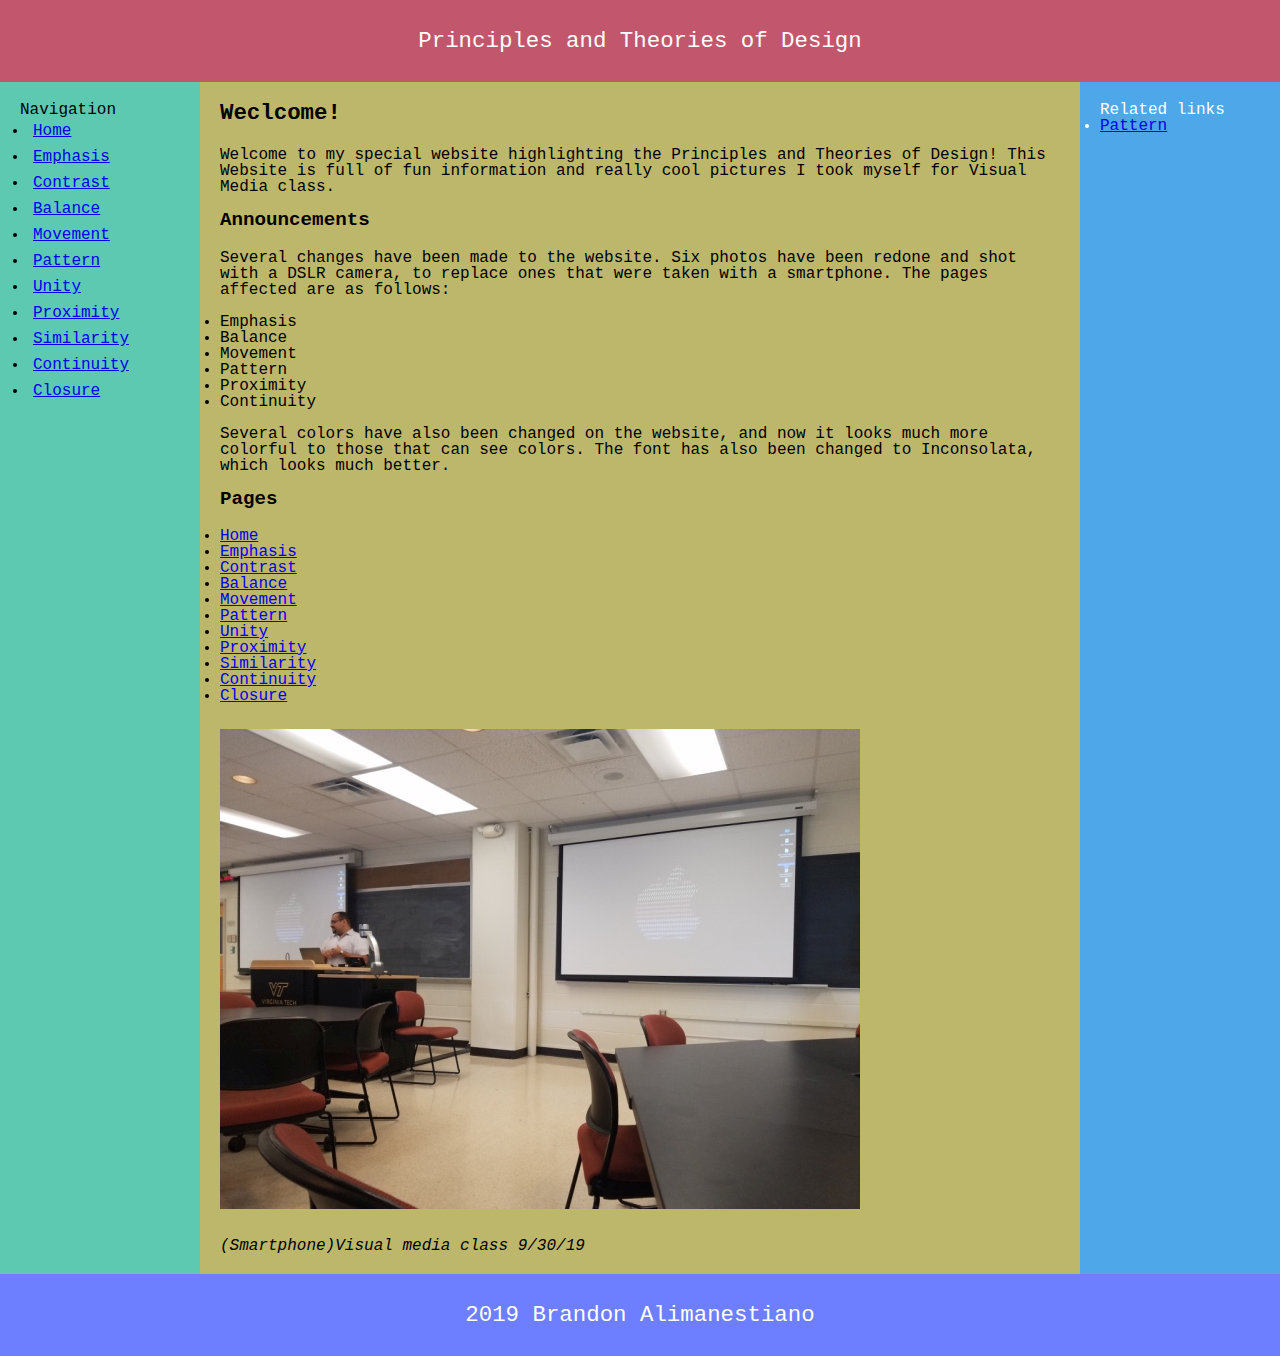
<file: index.html>
<!DOCTYPE html>
<html>
  <head>
    <title>Principles and Theories of design</title>
    <meta charset="utf-8">
    <meta http-equiv="X-UA-Compatible" content="IE=edge">
    <meta name="viewport" content="width=device-width, initial-scale=1">
    <link rel="stylesheet" href="reset.css">
    <link rel="stylesheet" href="styles.css">
  </head>
  <body class="container">
   <header>Principles and Theories of Design</header>
   <nav>Navigation
      <ul>
          <li><a href="index.html">Home</a></li>
          <li><a href="emphasis.html">Emphasis</a></li>
          <li><a href="contrast.html">Contrast</a></li>
          <li><a href="balance.html">Balance</a></li>
          <li><a href="movement.html">Movement</a></li>
          <li><a href="pattern.html">Pattern</a></li>
          <li><a href="unity.html">Unity</a></li>
          <li><a href="proximity.html">Proximity</a></li>
          <li><a href="similarity.html">Similarity</a></li>
          <li><a href="continuity.html">Continuity</a></li>
          <li><a href="closure.html">Closure</a></li>
       </ul>
          </nav>
   <main><h1>Weclcome!</h1>
       <p>Welcome to my special website highlighting the Principles and Theories of Design! This Website is full of fun information and really cool pictures I took myself for Visual Media class. </p>
       <h2>Announcements</h2>
       <p>Several changes have been made to the website. Six photos have been redone and shot with a DSLR camera, to replace ones that were taken with a smartphone. The pages affected are as follows:
       <li><a>Emphasis</a></li>
       <li><a>Balance</a></li>
       <li><a>Movement</a></li>
       <li><a>Pattern</a></li> 
       <li><a>Proximity</a></li>
       <li><a>Continuity</a></li>
       </p>
       <p>Several colors have also been changed on the website, and now it looks much more colorful to those that can see colors. The font has also been changed to Inconsolata, which looks much better.</p>
     <h2>Pages</h2>
      <li><a href="index.html">Home</a></li>
          <li><a href="emphasis.html">Emphasis</a></li>
          <li><a href="contrast.html">Contrast</a></li>
          <li><a href="balance.html">Balance</a></li>
          <li><a href="movement.html">Movement</a></li>
          <li><a href="pattern.html">Pattern</a></li>
          <li><a href="unity.html">Unity</a></li>
          <li><a href="proximity.html">Proximity</a></li>
          <li><a href="similarity.html">Similarity</a></li>
          <li><a href="continuity.html">Continuity</a></li>
          <li><a href="closure.html">Closure</a></li>
       </ul>
     </ul>
    <figure>
         <img src="homepage.jpg" class="responsive" alt="homepage"/>
     <figcaption>(Smartphone)Visual media class 9/30/19
   
    
     </figcaption>
   </figure>
       
      
     </main>
   <aside>Related links
       <li><a href="pattern.html">Pattern</a></li></aside>
     <footer>2019 Brandon Alimanestiano</footer>
  </body>
</html>
</file>
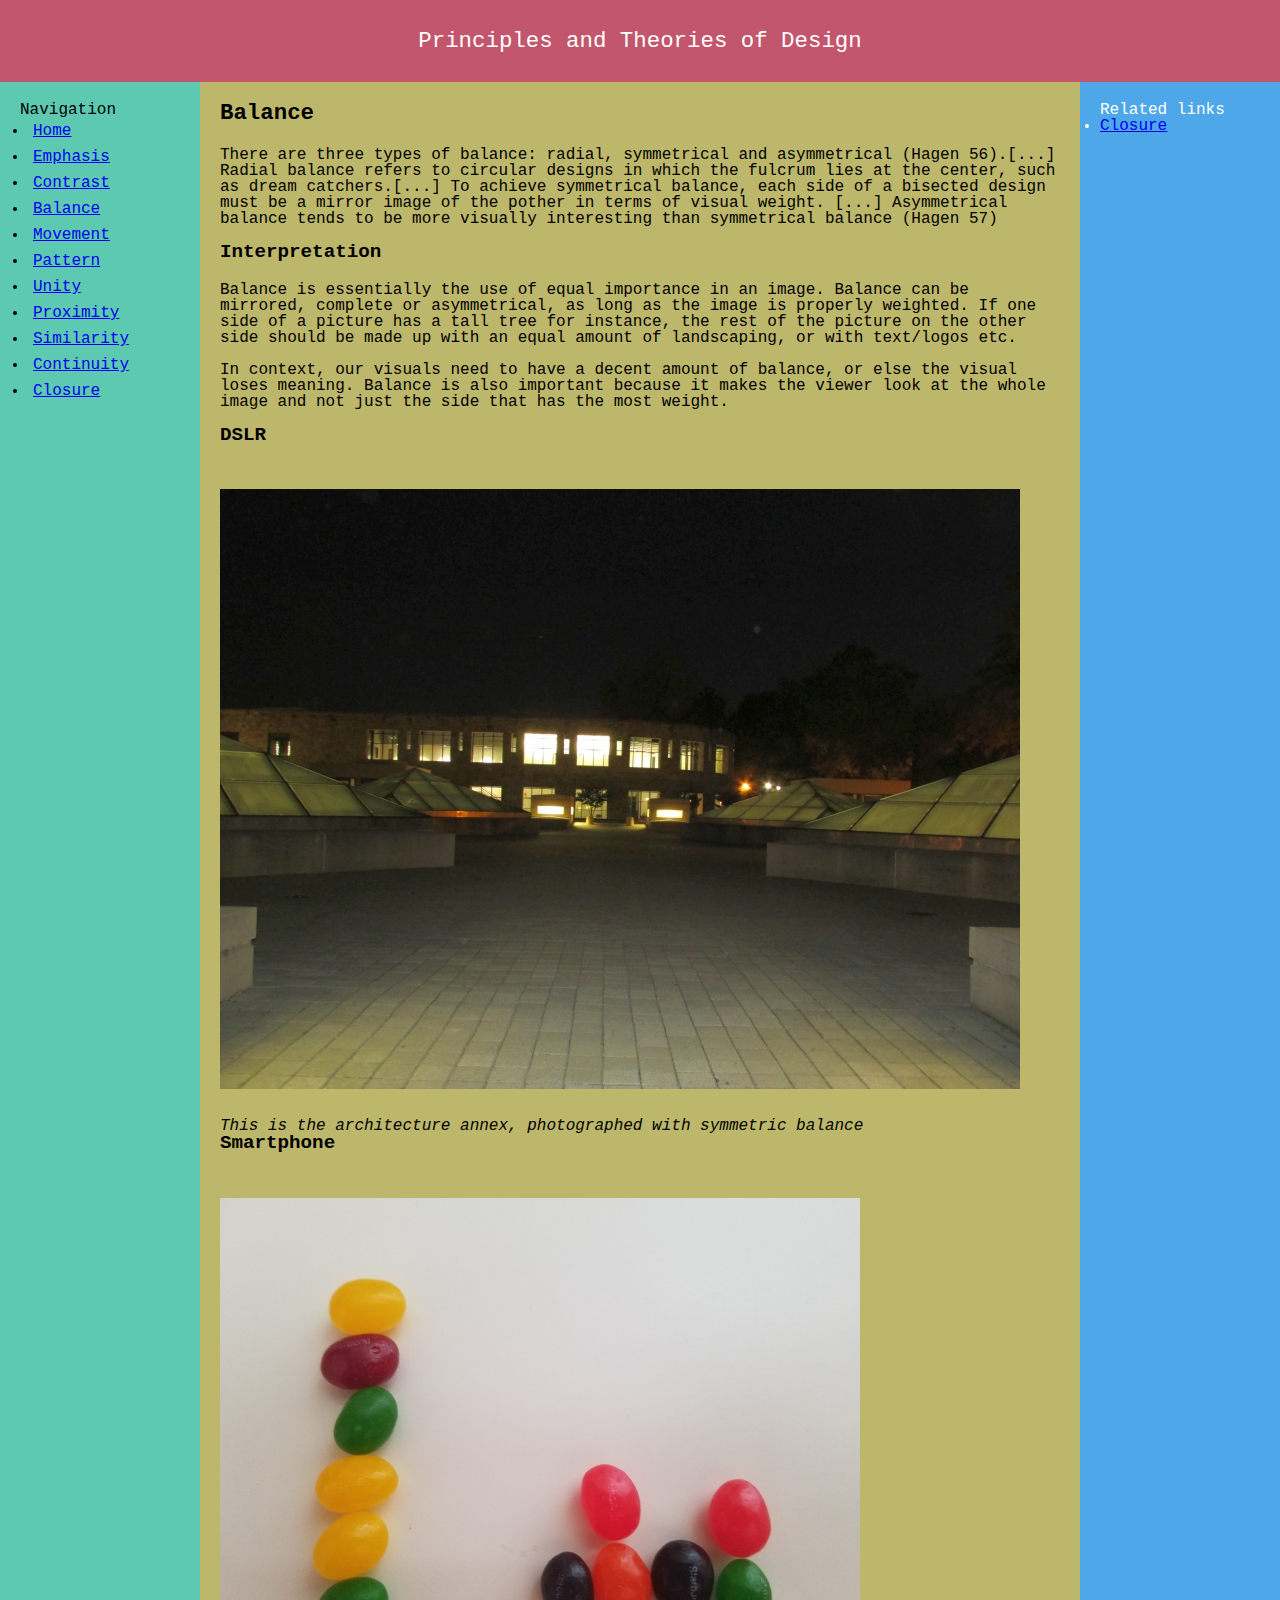
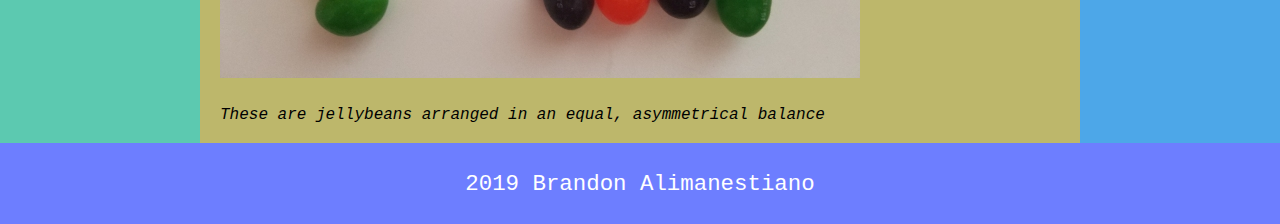
<file: balance.html>
<!DOCTYPE html>
<html>
  <head>
    <title>Balance -- Principles and Theories of Design</title>
    <meta charset="utf-8">
    <meta http-equiv="X-UA-Compatible" content="IE=edge">
    <meta name="viewport" content="width=device-width, initial-scale=1">
    <link rel="stylesheet" href="reset.css">
    <link rel="stylesheet" href="styles.css">
  </head>
  <body class="container">
   <header>Principles and Theories of Design</header>
   <nav>Navigation
      <ul>
          <li><a href="index.html">Home</a></li>
          <li><a href="emphasis.html">Emphasis</a></li>
          <li><a href="contrast.html">Contrast</a></li>
          <li><a href="balance.html">Balance</a></li>
          <li><a href="movement.html">Movement</a></li>
          <li><a href="pattern.html">Pattern</a></li>
          <li><a href="unity.html">Unity</a></li>
          <li><a href="proximity.html">Proximity</a></li>
          <li><a href="similarity.html">Similarity</a></li>
          <li><a href="continuity.html">Continuity</a></li>
          <li><a href="closure.html">Closure</a></li>
       </ul></nav>
   <main>
     <h1>Balance</h1>
     <p>There are three types of balance: radial, symmetrical and asymmetrical (Hagen 56).[...] Radial balance refers to circular designs in which the fulcrum lies at the center, such as dream catchers.[...] To achieve symmetrical balance, each side of a bisected design must be a mirror image of the pother in terms of visual weight. [...] Asymmetrical balance tends to be more visually interesting than symmetrical balance (Hagen 57)   </p>
       <h2>Interpretation</h2>
     <p>Balance is essentially the use of equal importance in an image. Balance can be mirrored, complete or asymmetrical, as long as the image is properly weighted. If one side of a picture has a tall tree for instance, the rest of the picture on the other side should be made up with an equal amount of landscaping, or with text/logos etc.</p>
       
       <p>In context, our visuals need to have a decent amount of balance, or else the visual loses meaning. Balance is also important because it makes the viewer look at the whole image and not just the side that has the most weight. </p>
     <ul>
       
     </ul>
       <h2>DSLR</h2>
    <figure>
     <img src="balance2.jpg" class="responsive" alt="balance"/>
     <figcaption>This is the architecture annex, photographed with symmetric balance
     </figcaption>
   </figure>
       
       <h2>Smartphone</h2>
       <figure>
     <img src="balance.jpg" class="responsive" alt="balance"/>
     <figcaption>These are jellybeans arranged in an equal, asymmetrical balance
     </figcaption>
   </figure>
     </main>
     <aside>Related links
        <li><a href="closure.html">Closure</a></li></aside>
     <footer>2019 Brandon Alimanestiano</footer>
  </body>
</html>
</file>
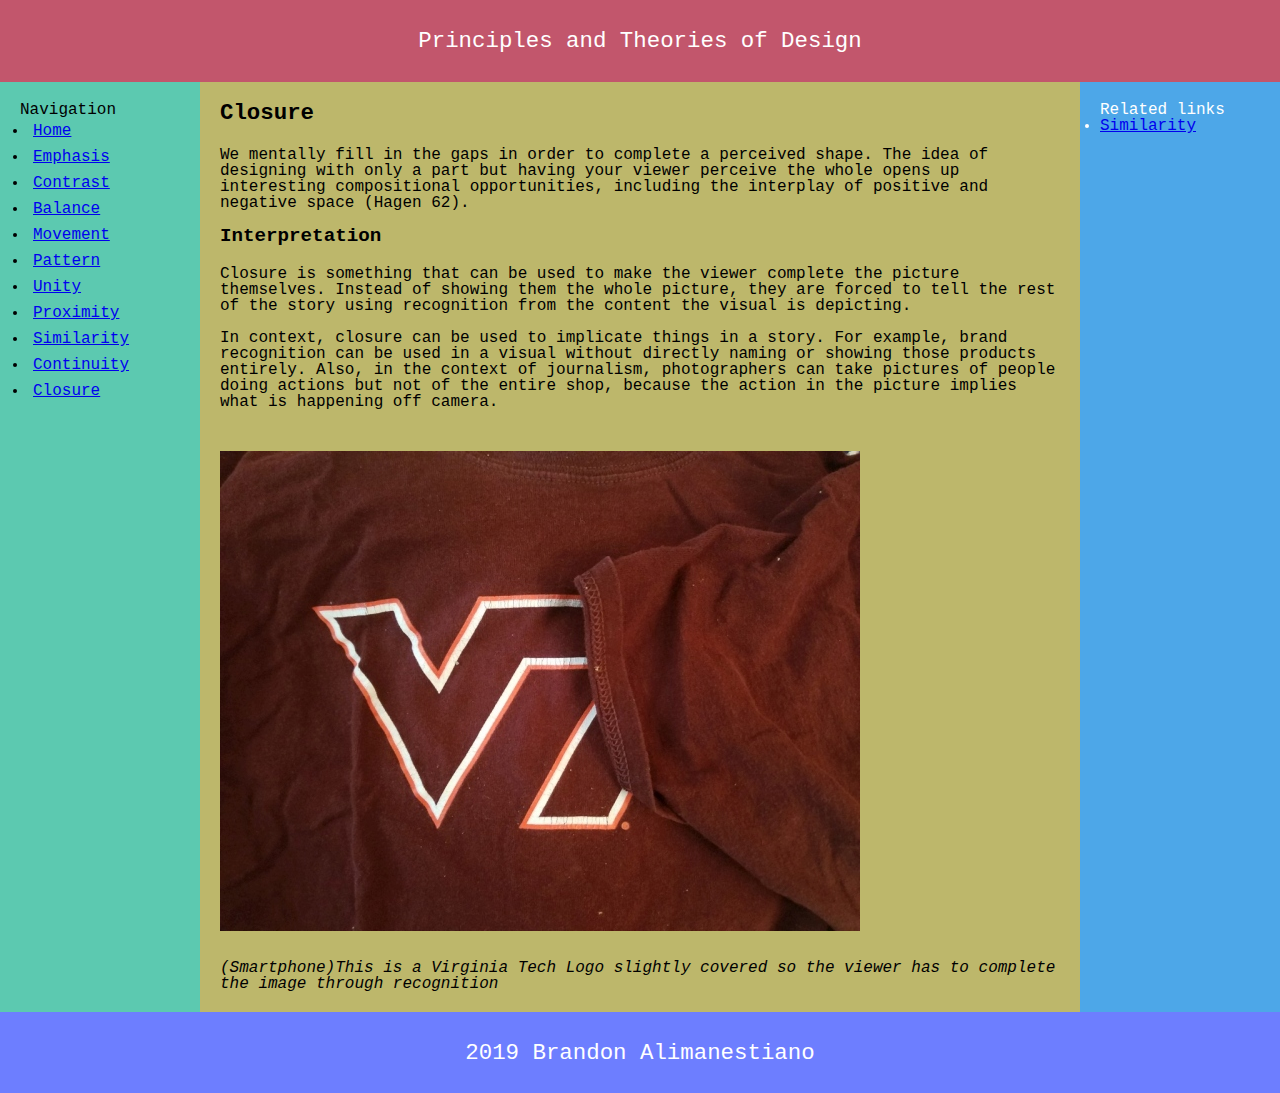
<file: closure.html>
<!DOCTYPE html>
<html>
  <head>
    <title>Closure -- Principles and Theories of Design</title>
    <meta charset="utf-8">
    <meta http-equiv="X-UA-Compatible" content="IE=edge">
    <meta name="viewport" content="width=device-width, initial-scale=1">
    <link rel="stylesheet" href="reset.css">
    <link rel="stylesheet" href="styles.css">
  </head>
  <body class="container">
   <header>Principles and Theories of Design</header>
   <nav>Navigation
      <ul>
          <li><a href="index.html">Home</a></li>
          <li><a href="emphasis.html">Emphasis</a></li>
          <li><a href="contrast.html">Contrast</a></li>
          <li><a href="balance.html">Balance</a></li>
          <li><a href="movement.html">Movement</a></li>
          <li><a href="pattern.html">Pattern</a></li>
          <li><a href="unity.html">Unity</a></li>
          <li><a href="proximity.html">Proximity</a></li>
          <li><a href="similarity.html">Similarity</a></li>
          <li><a href="continuity.html">Continuity</a></li>
          <li><a href="closure.html">Closure</a></li>
       </ul></nav>
   <main>
     <h1>Closure</h1>
     <p>We mentally fill in the gaps in order to complete a perceived shape. The idea of designing with only a part but having your viewer perceive the whole opens up interesting compositional opportunities, including the interplay of positive and negative space (Hagen 62). </p>
       <h2>Interpretation</h2>
     <p>Closure is something that can be used to make the viewer complete the picture themselves. Instead of showing them the whole picture, they are forced to tell the rest of the story using recognition from the content the visual is depicting.</p>
       
       <p>In context, closure can be used to implicate things in a story. For example, brand recognition can be used in a visual without directly naming or showing those products entirely. Also, in the context of journalism, photographers can take pictures of people doing actions but not of the entire shop, because the action in the picture implies what is happening off camera. </p>
     <ul>
       
     </ul>
    <figure>
     <img src="closure.jpg" class="responsive" alt="Closure"/>
     <figcaption>(Smartphone)This is a Virginia Tech Logo slightly covered so the viewer has to complete the image through recognition
     </figcaption>
   </figure>
     </main>
     <aside>Related links
      <li><a href="similarity.html">Similarity</a></li></aside>
     <footer>2019 Brandon Alimanestiano</footer>
  </body>
</html>
</file>
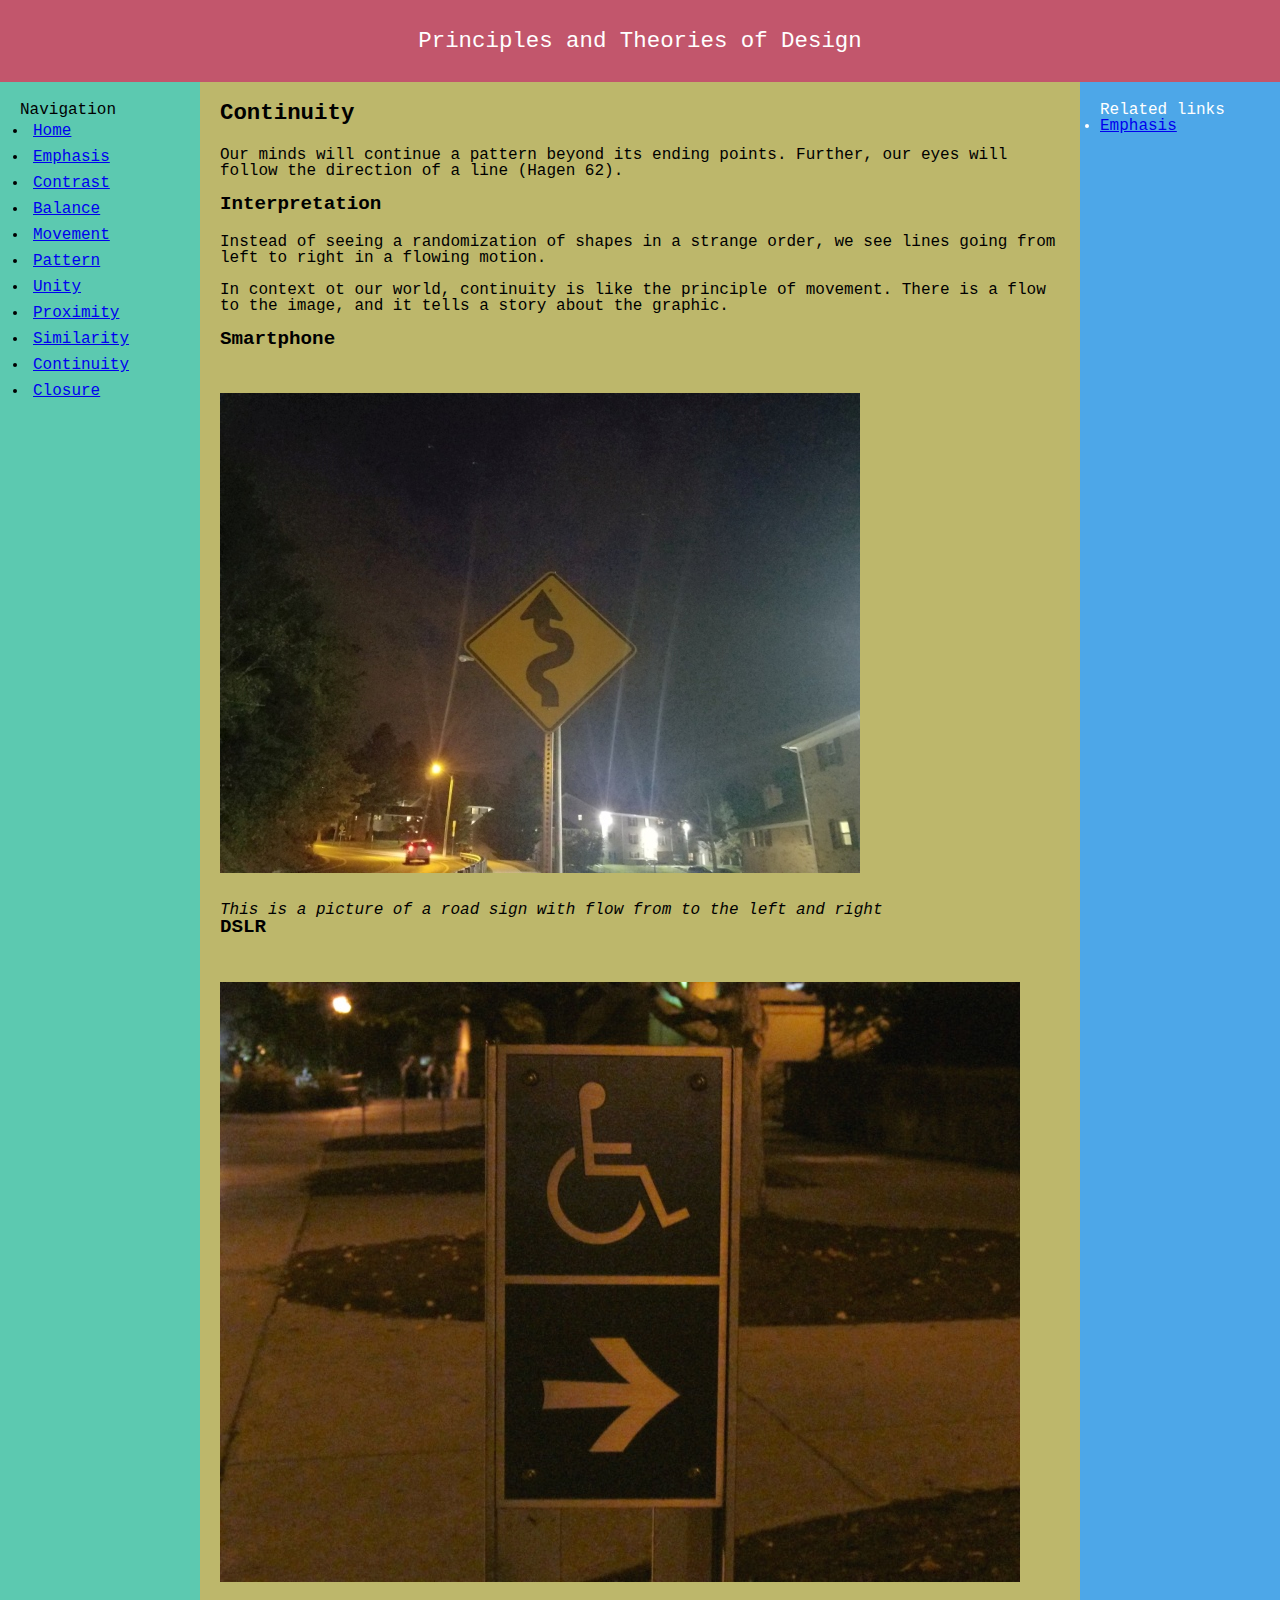
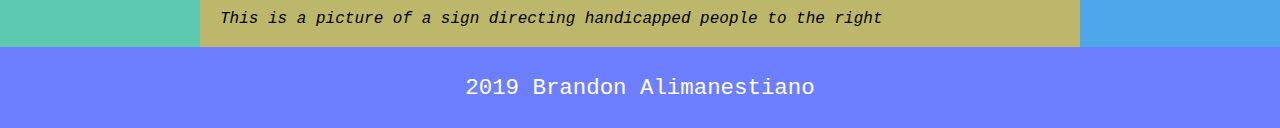
<file: continuity.html>
<!DOCTYPE html>
<html>
  <head>
    <title>Continuity -- Principles and Theories of Design</title>
    <meta charset="utf-8">
    <meta http-equiv="X-UA-Compatible" content="IE=edge">
    <meta name="viewport" content="width=device-width, initial-scale=1">
    <link rel="stylesheet" href="reset.css">
    <link rel="stylesheet" href="styles.css">
  </head>
  <body class="container">
   <header>Principles and Theories of Design</header>
   <nav>Navigation
      <ul>
          <li><a href="index.html">Home</a></li>
          <li><a href="emphasis.html">Emphasis</a></li>
          <li><a href="contrast.html">Contrast</a></li>
          <li><a href="balance.html">Balance</a></li>
          <li><a href="movement.html">Movement</a></li>
          <li><a href="pattern.html">Pattern</a></li>
          <li><a href="unity.html">Unity</a></li>
          <li><a href="proximity.html">Proximity</a></li>
          <li><a href="similarity.html">Similarity</a></li>
          <li><a href="continuity.html">Continuity</a></li>
          <li><a href="closure.html">Closure</a></li>
       </ul></nav>
   <main>
     <h1>Continuity</h1>
       <p>Our minds will continue a pattern beyond its ending points. Further, our eyes will follow the direction of a line (Hagen 62).</p>
       <h2>Interpretation</h2>
     <p>Instead of seeing a randomization of shapes in a strange order, we see lines going from left to right in a flowing motion.</p>
       <p>In context ot our world, continuity is like the principle of movement. There is a flow to the image, and it tells a story about the graphic. </p>
     <ul>
       
     </ul>
       <h2>Smartphone</h2>
    <figure>
     <img src="continuity.jpg" class="responsive" alt="continuity"/>
     <figcaption>This is a picture of a road sign with flow from to the left and right</figcaption>
   </figure>
       
     <h2>DSLR</h2>  
       <figure>
     <img src="continuity2.jpg" class="responsive" alt="continuity"/>
     <figcaption>This is a picture of a sign directing handicapped people to the right</figcaption>
   </figure>
     </main>
     <aside>Related links
        <li><a href="emphasis.html">Emphasis</a></li></aside>
     <footer>2019 Brandon Alimanestiano</footer>
  </body>
</html>
</file>
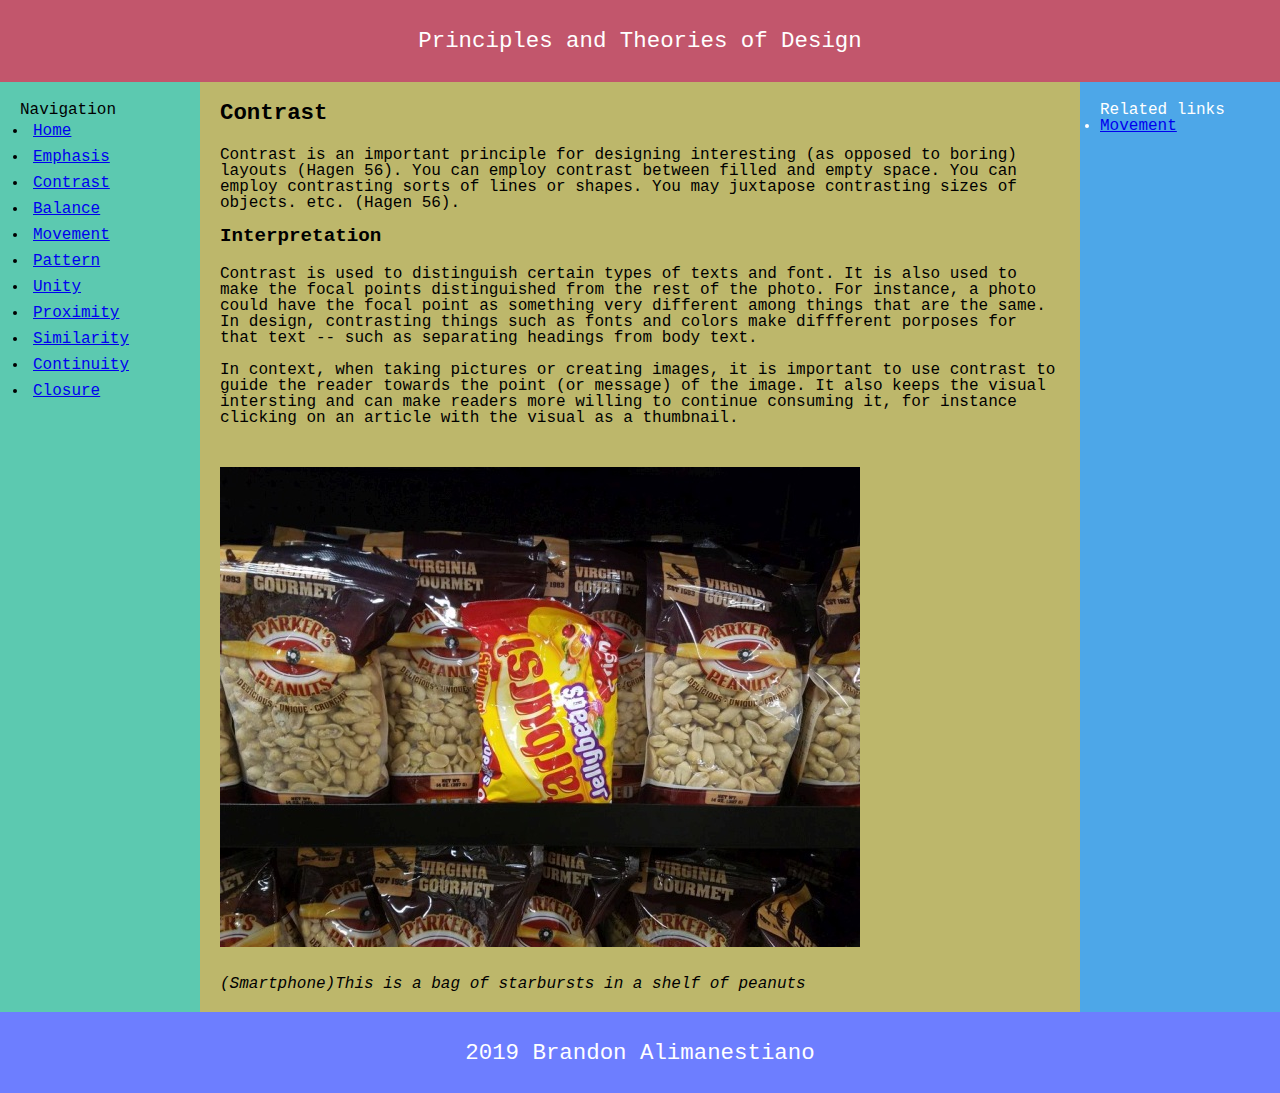
<file: contrast.html>
<!DOCTYPE html>
<html>
  <head>
    <title>Contrast -- Principles and Theories of Design</title>
    <meta charset="utf-8">
    <meta http-equiv="X-UA-Compatible" content="IE=edge">
    <meta name="viewport" content="width=device-width, initial-scale=1">
    <link rel="stylesheet" href="reset.css">
    <link rel="stylesheet" href="styles.css">
  </head>
  <body class="container">
   <header>Principles and Theories of Design</header>
   <nav>Navigation
      <ul>
          <li><a href="index.html">Home</a></li>
          <li><a href="emphasis.html">Emphasis</a></li>
          <li><a href="contrast.html">Contrast</a></li>
          <li><a href="balance.html">Balance</a></li>
          <li><a href="movement.html">Movement</a></li>
          <li><a href="pattern.html">Pattern</a></li>
          <li><a href="unity.html">Unity</a></li>
          <li><a href="proximity.html">Proximity</a></li>
          <li><a href="similarity.html">Similarity</a></li>
          <li><a href="continuity.html">Continuity</a></li>
          <li><a href="closure.html">Closure</a></li>
       </ul></nav>
 <main>
     <h1>Contrast</h1>
     <p>Contrast is an important principle for designing interesting (as opposed to boring) layouts (Hagen 56). You can employ contrast between filled and empty space. You can employ contrasting sorts of lines or shapes. You may juxtapose contrasting sizes of objects. etc. (Hagen 56). </p>

    <h2>Interpretation</h2>
     <p>Contrast is used to distinguish certain types of texts and font. It is also used to make the focal points distinguished from the rest of the photo. For instance, a photo could have the focal point as something very different among things that are the same. In design, contrasting things such as fonts and colors make diffferent porposes for that text -- such as separating headings from body text.</p>
         
    <p>In context, when taking pictures or creating images, it is important to use contrast to guide the reader towards the point (or message) of the image. It also keeps the visual intersting and can make readers more willing to continue consuming it, for instance clicking on an article with the visual as a thumbnail.</p>
    
    <figure>
     <img src="contrast.jpg" class="responsive" alt="contrast"/>
     <figcaption>(Smartphone)This is a bag of starbursts in a shelf of peanuts
     </figcaption>
   </figure>
     </main>
     <aside>Related links
      <li><a href="movement.html">Movement</a></li></aside>
     <footer>2019 Brandon Alimanestiano</footer>
  </body>
</html>
</file>
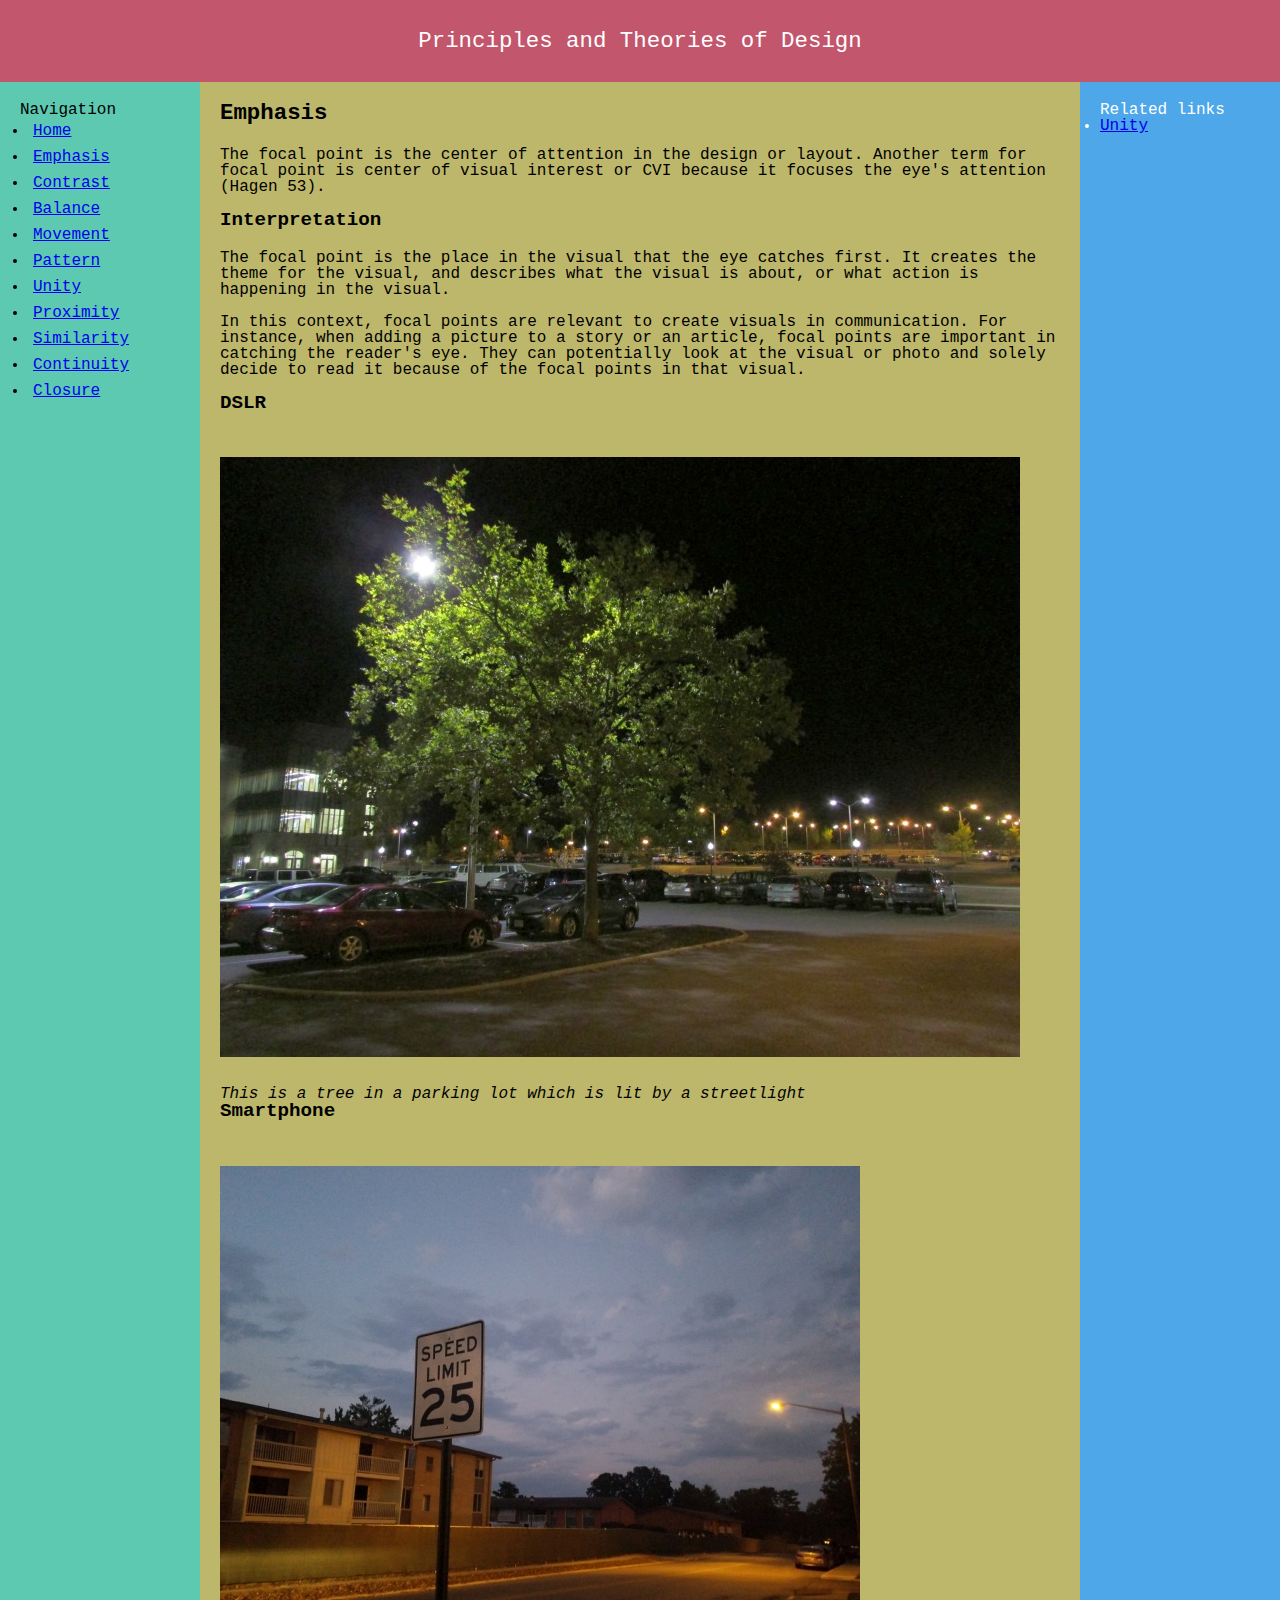
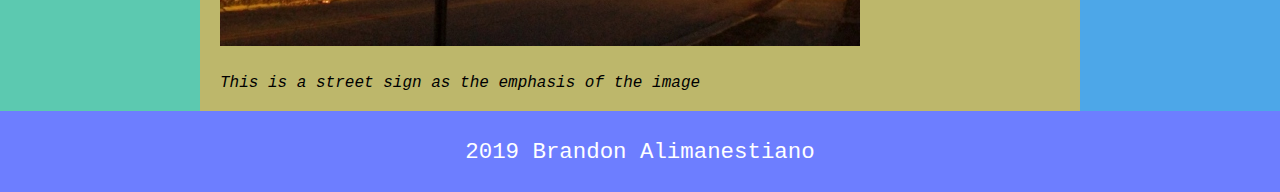
<file: emphasis.html>
<!DOCTYPE html>
<html>
  <head>
    <title>Emphasis -- Principles and Theories of Design</title>
    <meta charset="utf-8">
    <meta http-equiv="X-UA-Compatible" content="IE=edge">
    <meta name="viewport" content="width=device-width, initial-scale=1">
    <link rel="stylesheet" href="reset.css">
    <link rel="stylesheet" href="styles.css">
  </head>
  <body class="container">
   <header>Principles and Theories of Design</header>
   <nav>Navigation
      <ul>
          <li><a href="index.html">Home</a></li>
          <li><a href="emphasis.html">Emphasis</a></li>
          <li><a href="contrast.html">Contrast</a></li>
          <li><a href="balance.html">Balance</a></li>
          <li><a href="movement.html">Movement</a></li>
          <li><a href="pattern.html">Pattern</a></li>
          <li><a href="unity.html">Unity</a></li>
          <li><a href="proximity.html">Proximity</a></li>
          <li><a href="similarity.html">Similarity</a></li>
          <li><a href="continuity.html">Continuity</a></li>
          <li><a href="closure.html">Closure</a></li>
       </ul></nav>
   <main>
     <h1>Emphasis</h1>
     <p>The focal point is the center of attention in the design or layout. Another term for focal point is center of visual interest or CVI because it focuses the eye's attention (Hagen 53).</p>
       <h2>Interpretation</h2>
     <p>The focal point is the place in the visual that the eye catches first. It creates the theme for the visual, and describes what the visual is about, or what action is happening in the visual.  </p>
       
       <p>In this context, focal points are relevant to create visuals in communication. For instance, when adding a picture to a story or an article, focal points are important in catching the reader's eye. They can potentially look at the visual or photo and solely decide to read it because of the focal points in that visual.</p>
     <ul>
       
     </ul>
       <h2>DSLR</h2>
    <figure>
     <img src="emphasis2.jpg" class="responsive" alt="emphasis"/>
     <figcaption>This is a tree in a parking lot which is lit by a streetlight
     </figcaption>
   </figure>
       <h2>Smartphone</h2>
        <figure>
     <img src="emphasis.jpg" class="responsive" alt="emphasis"/>
     <figcaption>This is a street sign as the emphasis of the image
     </figcaption>
   </figure>
     </main>
     <aside>Related links
         <li><a href="unity.html">Unity</a></li></aside>
     <footer>2019 Brandon Alimanestiano</footer>
  </body>
</html>
</file>
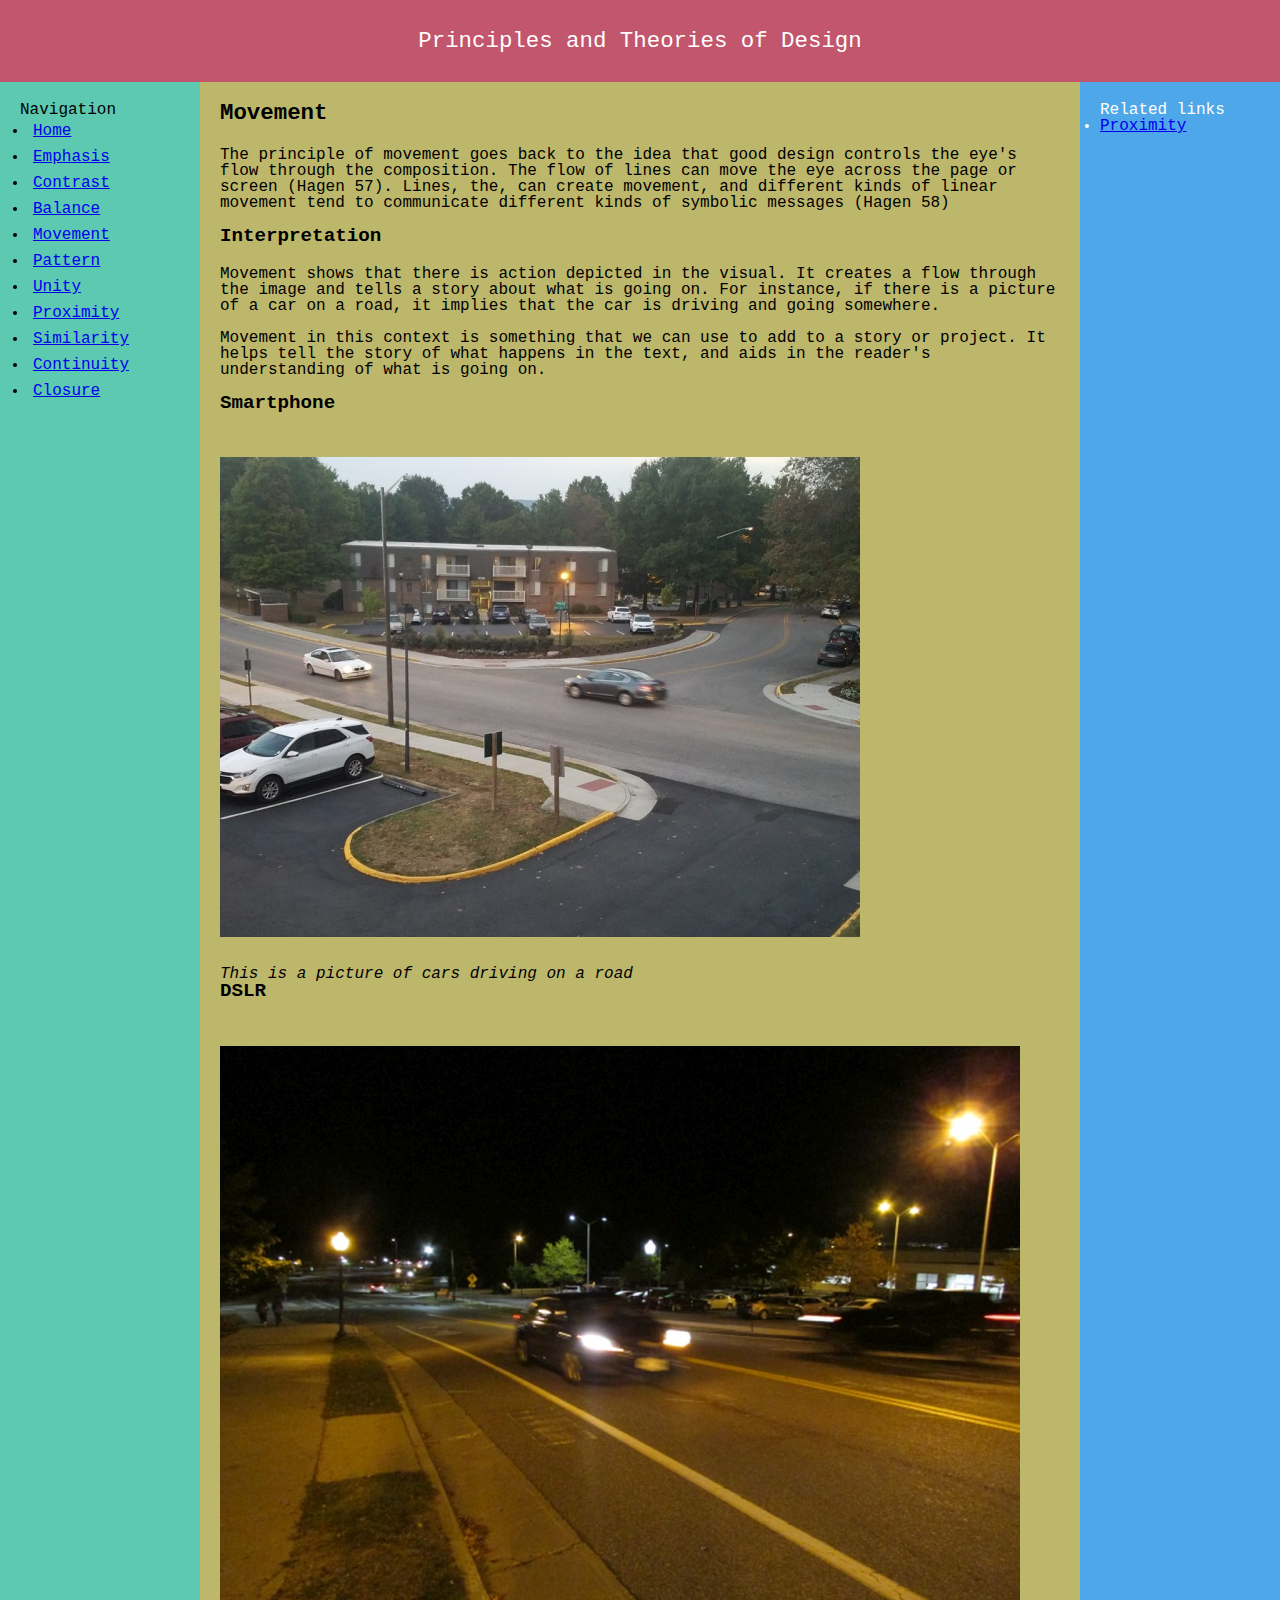
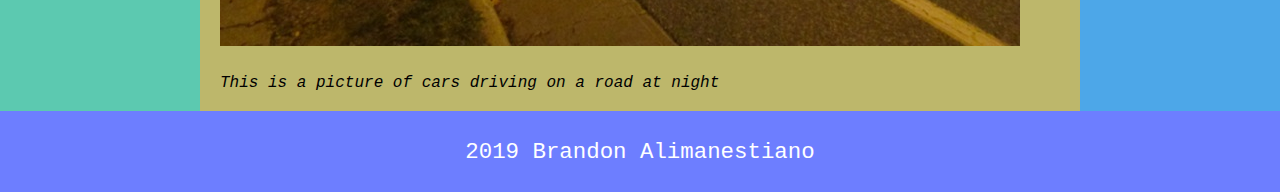
<file: movement.html>
<!DOCTYPE html>
<html>
  <head>
    <title>Movement -- Principles and Theories of Design</title>
    <meta charset="utf-8">
    <meta http-equiv="X-UA-Compatible" content="IE=edge">
    <meta name="viewport" content="width=device-width, initial-scale=1">
    <link rel="stylesheet" href="reset.css">
    <link rel="stylesheet" href="styles.css">
  </head>
  <body class="container">
   <header>Principles and Theories of Design</header>
   <nav>Navigation
      <ul>
          <li><a href="index.html">Home</a></li>
          <li><a href="emphasis.html">Emphasis</a></li>
          <li><a href="contrast.html">Contrast</a></li>
          <li><a href="balance.html">Balance</a></li>
          <li><a href="movement.html">Movement</a></li>
          <li><a href="pattern.html">Pattern</a></li>
          <li><a href="unity.html">Unity</a></li>
          <li><a href="proximity.html">Proximity</a></li>
          <li><a href="similarity.html">Similarity</a></li>
          <li><a href="continuity.html">Continuity</a></li>
          <li><a href="closure.html">Closure</a></li>
       </ul></nav>
   <main>
     <h1>Movement</h1>
     <p>The principle of movement goes back to the idea that good design controls the eye's flow through the composition. The flow of lines can move the eye across the page or screen (Hagen 57). Lines, the, can create movement, and different kinds of linear movement tend to communicate different kinds of symbolic messages (Hagen 58)</p>
       <h2>Interpretation</h2>
     <p>Movement shows that there is action depicted in the visual. It creates a flow through the image and tells a story about what is going on. For instance, if there is a picture of a car on a road, it implies that the car is driving and going somewhere. </p>
       
       <p>Movement in this context is something that we can use to add to a story or project. It helps tell  the story of what happens in the text, and aids in the reader's understanding of what is going on. </p>
     <ul>
       
     </ul>
       
       <h2>Smartphone</h2>
       <figure>
     <img src="movement.jpg" class="responsive" alt="Movement"/>
     <figcaption>This is a picture of cars driving on a road 
     </figcaption>
       
    
   </figure>
        
    <figure>
         <h2>DSLR</h2>
     <img src="movement2.jpg" class="responsive" alt="Movement"/>
     <figcaption>This is a picture of cars driving on a road at night
     </figcaption>
   </figure>
     </main>
     <aside>Related links
        <li><a href="proximity.html">Proximity</a></li></aside>
     <footer>2019 Brandon Alimanestiano</footer>
  </body>
</html>
</file>
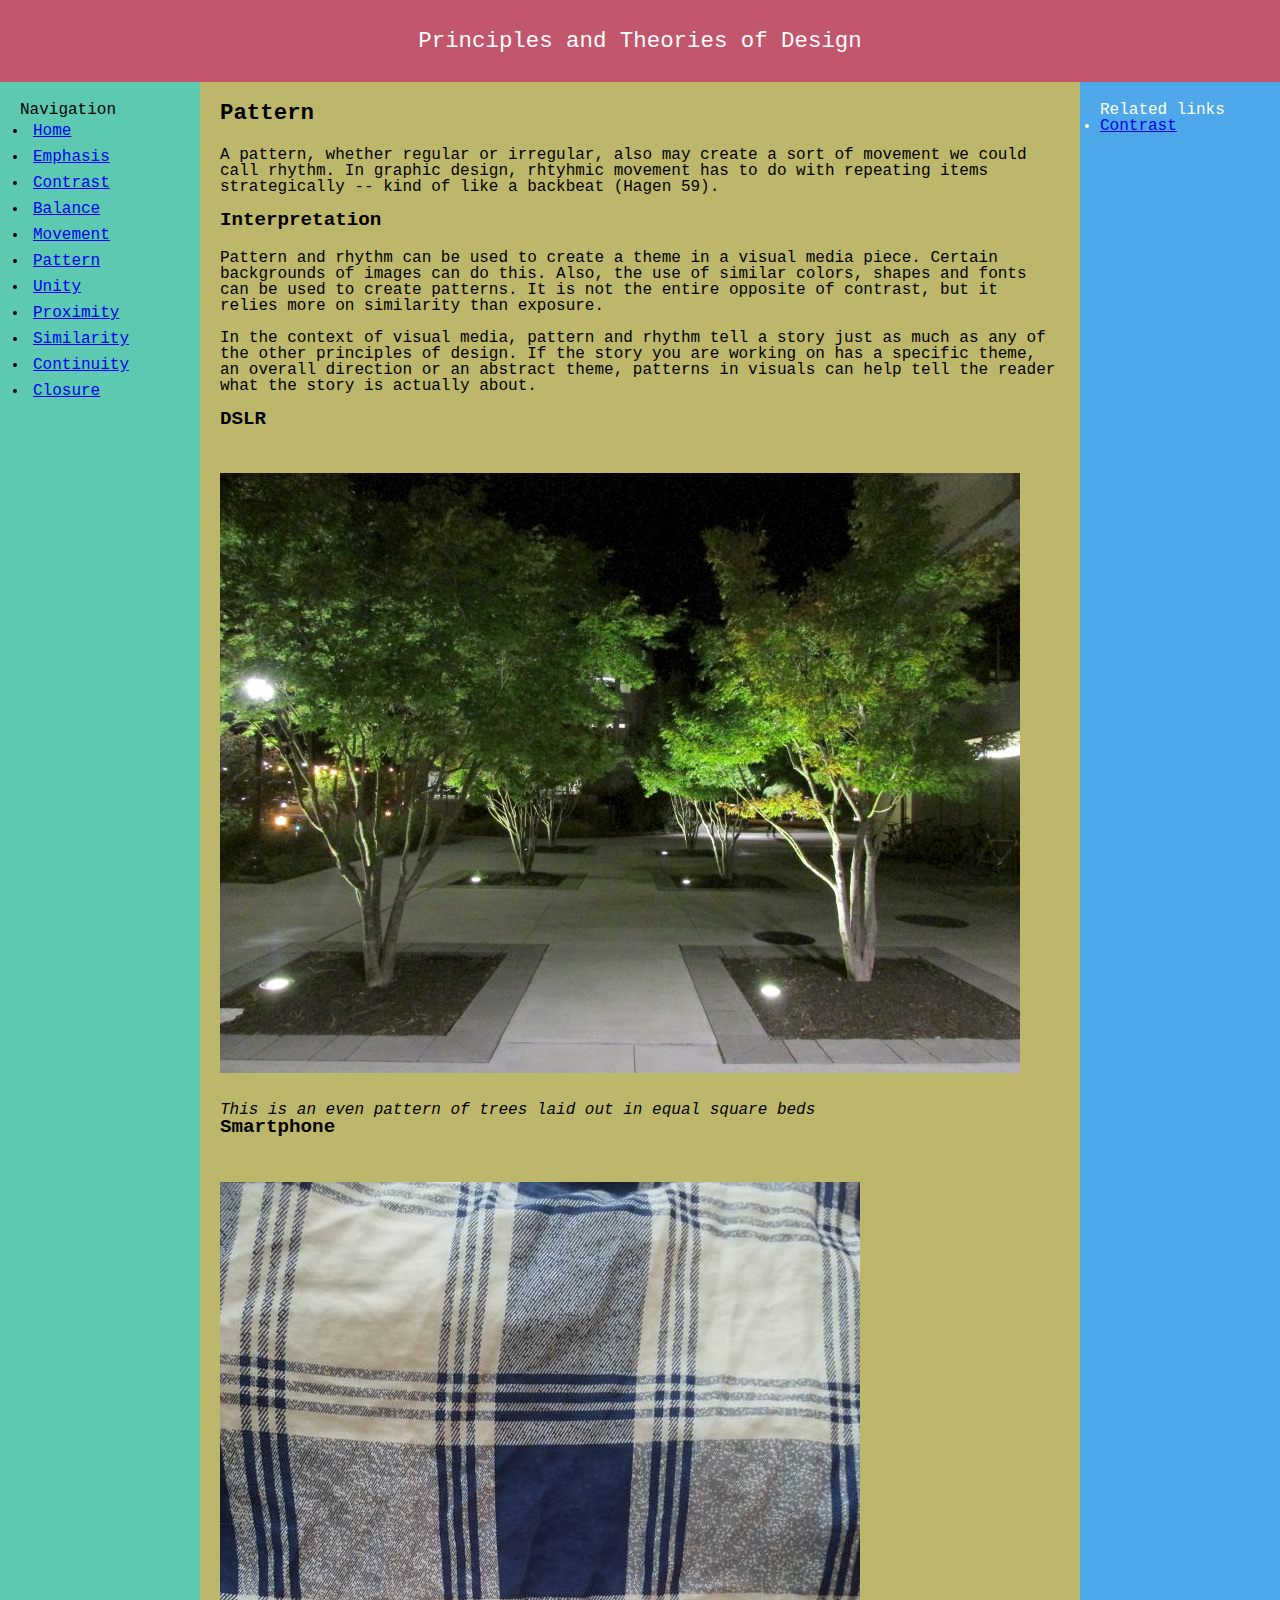
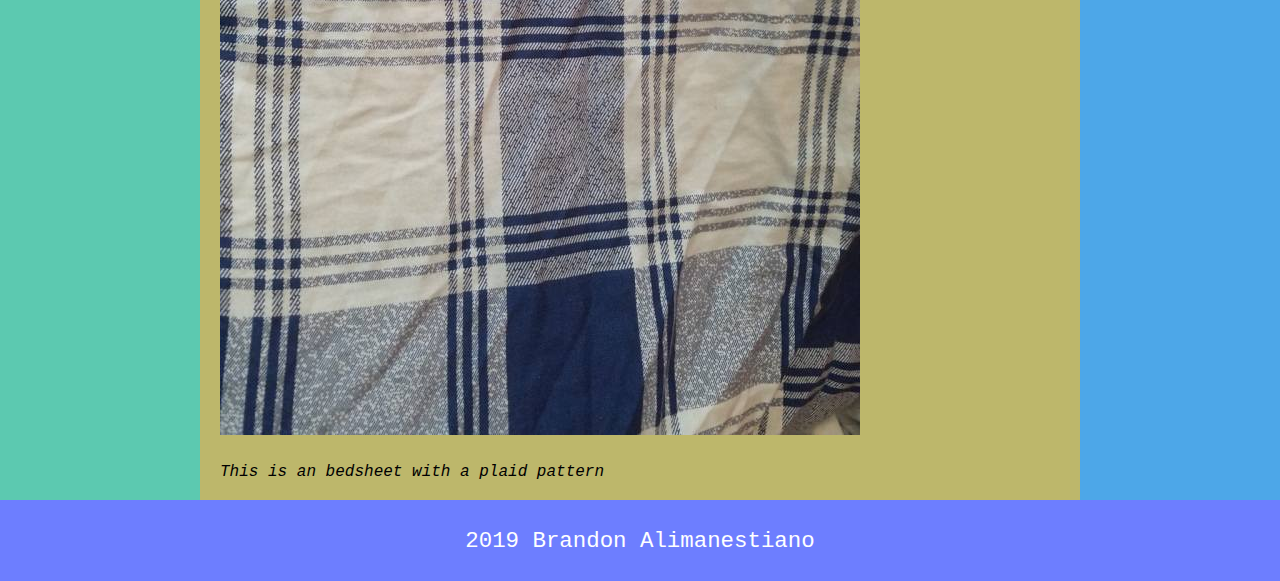
<file: pattern.html>
<!DOCTYPE html>
<html>
  <head>
    <title>Pattern -- Principles and Theries of Design</title>
    <meta charset="utf-8">
    <meta http-equiv="X-UA-Compatible" content="IE=edge">
    <meta name="viewport" content="width=device-width, initial-scale=1">
    <link rel="stylesheet" href="reset.css">
    <link rel="stylesheet" href="styles.css">
  </head>
  <body class="container">
   <header>Principles and Theories of Design</header>
   <nav>Navigation
      <ul>
          <li><a href="index.html">Home</a></li>
          <li><a href="emphasis.html">Emphasis</a></li>
          <li><a href="contrast.html">Contrast</a></li>
          <li><a href="balance.html">Balance</a></li>
          <li><a href="movement.html">Movement</a></li>
          <li><a href="pattern.html">Pattern</a></li>
          <li><a href="unity.html">Unity</a></li>
          <li><a href="proximity.html">Proximity</a></li>
          <li><a href="similarity.html">Similarity</a></li>
          <li><a href="continuity.html">Continuity</a></li>
          <li><a href="closure.html">Closure</a></li>
       </ul></nav>
   <main>
     <h1>Pattern</h1>
     <p>A pattern, whether regular or irregular, also may create a sort of movement we could call rhythm. In graphic design, rhtyhmic movement has to do with repeating items strategically -- kind of like a backbeat (Hagen 59).</p>
       <h2>Interpretation</h2>
     <p>Pattern and rhythm can be used to create a theme in a visual media piece. Certain backgrounds of images can do this. Also, the use of similar colors, shapes and fonts can be used to create patterns. It is not the entire opposite of contrast, but it relies more on similarity than exposure.</p>
       
       <p>In the context of visual media, pattern and rhythm tell a story just as much as any of the other principles of design. If the story you are working on has a specific theme, an overall direction or an abstract theme, patterns in visuals can help tell the reader what the story is actually about.</p>
     <ul>
       
     </ul>
       <h2>DSLR</h2>
    <figure>
     <img src="pattern2.jpg" class="responsive" alt="pattern"/>
     <figcaption>This is an even pattern of trees laid out in equal square beds
     </figcaption>
   </figure>
       
      <h2>Smartphone</h2> 
       <figure>
     <img src="pattern.jpg" class="responsive" alt="pattern"/>
     <figcaption>This is an bedsheet with a plaid pattern 
     </figcaption>
   </figure>
       
       
     </main>
     <aside>Related links
        <li><a href="contrast.html">Contrast</a></li></aside>
     <footer>2019 Brandon Alimanestiano</footer>
  </body>
</html>
</file>
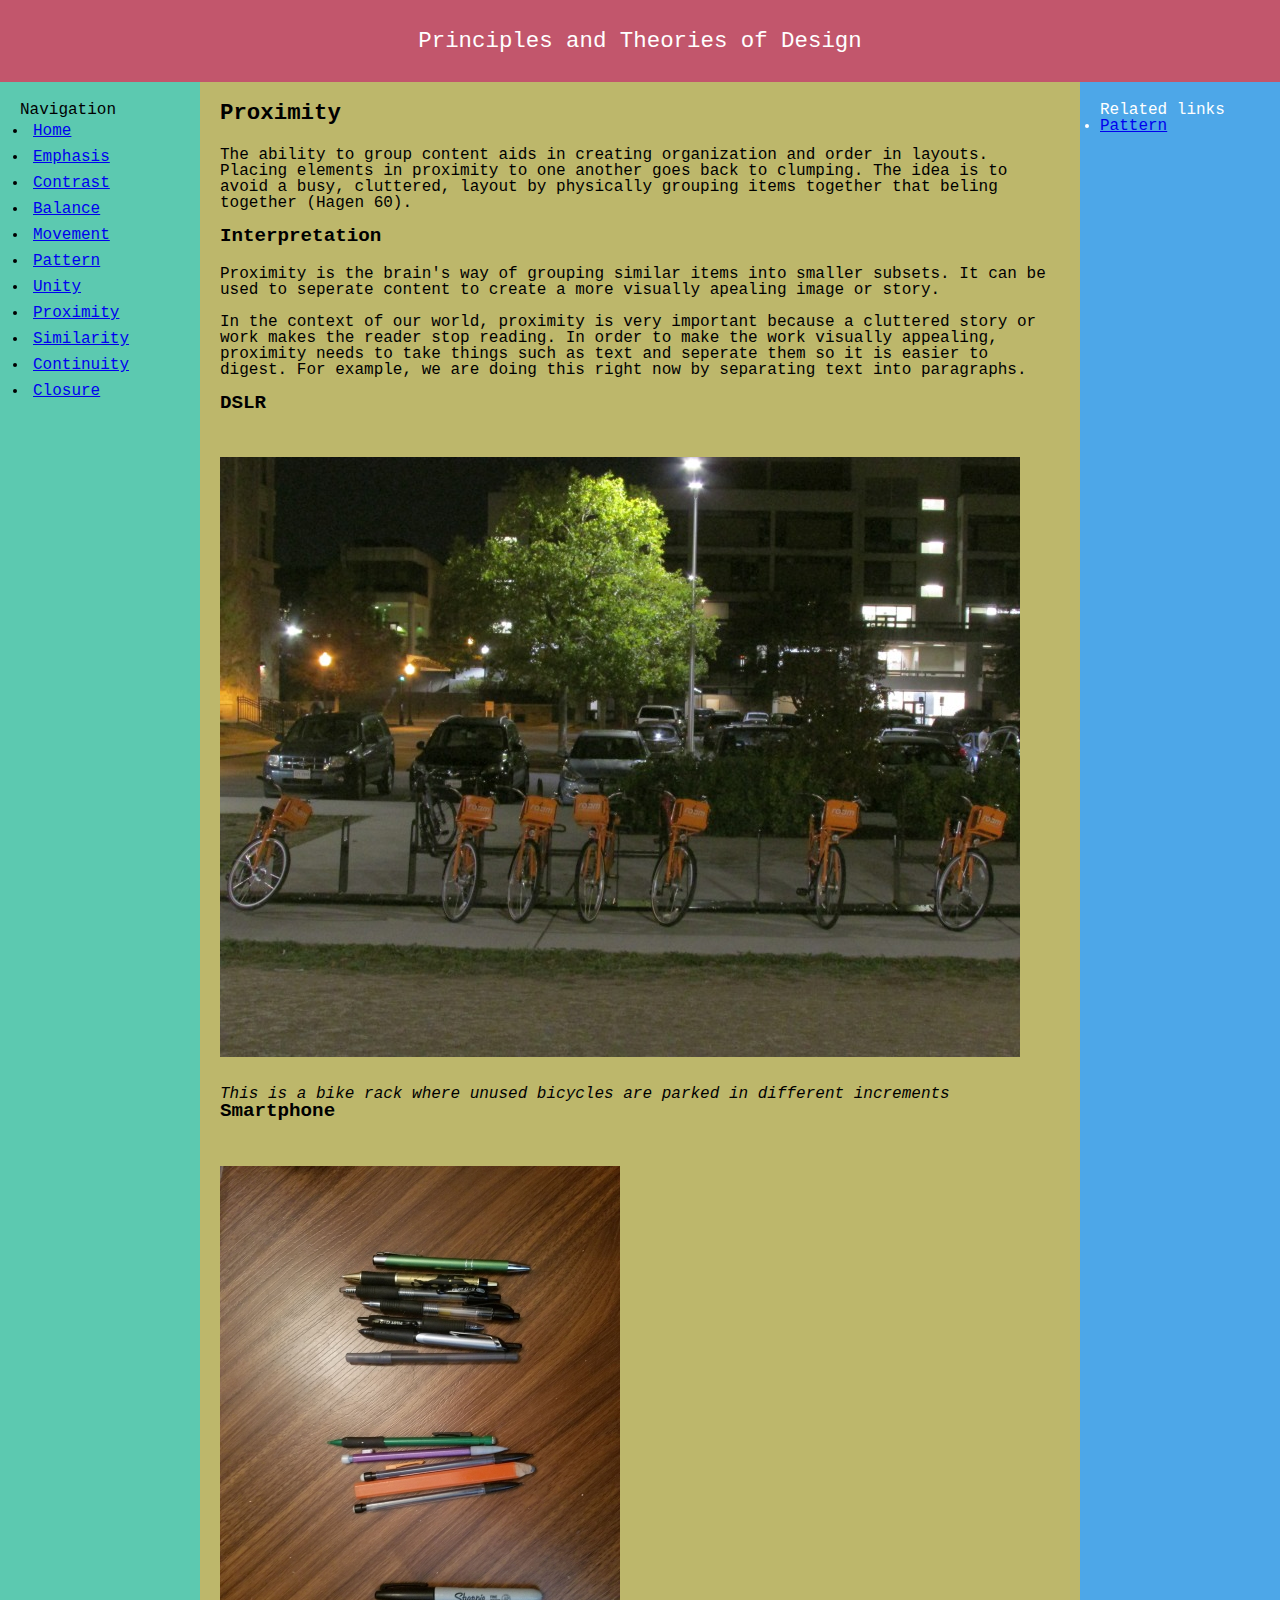
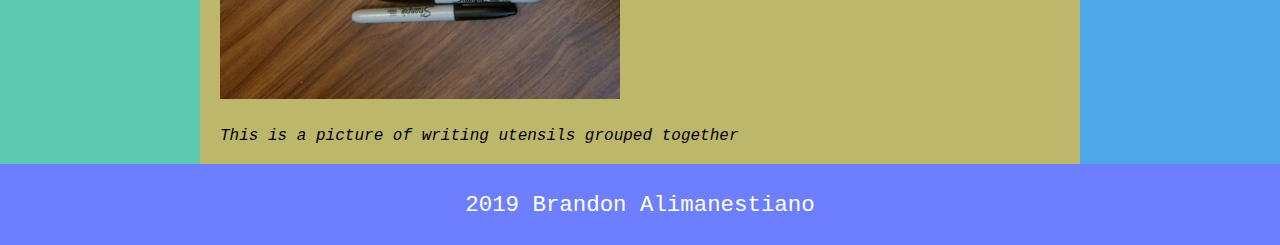
<file: proximity.html>
<!DOCTYPE html>
<html>
  <head>
    <title>Proximity -- Principles and Theories of Design</title>
    <meta charset="utf-8">
    <meta http-equiv="X-UA-Compatible" content="IE=edge">
    <meta name="viewport" content="width=device-width, initial-scale=1">
    <link rel="stylesheet" href="reset.css">
    <link rel="stylesheet" href="styles.css">
  </head>
  <body class="container">
   <header>Principles and Theories of Design</header>
   <nav>Navigation
      <ul>
          <li><a href="index.html">Home</a></li>
          <li><a href="emphasis.html">Emphasis</a></li>
          <li><a href="contrast.html">Contrast</a></li>
          <li><a href="balance.html">Balance</a></li>
          <li><a href="movement.html">Movement</a></li>
          <li><a href="pattern.html">Pattern</a></li>
          <li><a href="unity.html">Unity</a></li>
          <li><a href="proximity.html">Proximity</a></li>
          <li><a href="similarity.html">Similarity</a></li>
          <li><a href="continuity.html">Continuity</a></li>
          <li><a href="closure.html">Closure</a></li>
       </ul></nav>
   <main>
     <h1>Proximity</h1>
     <p>The ability to group content aids in creating organization and order in layouts. Placing elements in proximity to one another goes back to clumping. The idea is to avoid a busy, cluttered, layout by physically grouping items together that beling together (Hagen 60).</p>
       <h2>Interpretation</h2>
     <p>Proximity is the brain's way of grouping similar items into smaller subsets. It can be used to seperate content to create a more visually apealing image or story. </p>
       
       <p>In the context of our world, proximity is very important because a cluttered story or work makes the reader stop reading. In order to make the work visually appealing, proximity needs to take things such as text and seperate them so it is easier to digest. For example, we are doing this right now by separating text into paragraphs. </p>
     <ul>
       
     </ul>
       <h2>DSLR</h2>
    <figure>
     <img src="proximity4.jpg" class="responsive" alt="proximity"/>
     <figcaption>This is a bike rack where unused bicycles are parked in different increments
     </figcaption>
   </figure>
      
       <h2>Smartphone</h2>
       <figure>
     <img src="proximity2.jpg" class="responsive" alt="proximity"/>
     <figcaption>This is a picture of writing utensils grouped together
     </figcaption>
   </figure>
     </main>
     <aside>Related links
       <li><a href="pattern.html">Pattern</a></li></aside>
     <footer>2019 Brandon Alimanestiano</footer>
  </body>
</html>
</file>
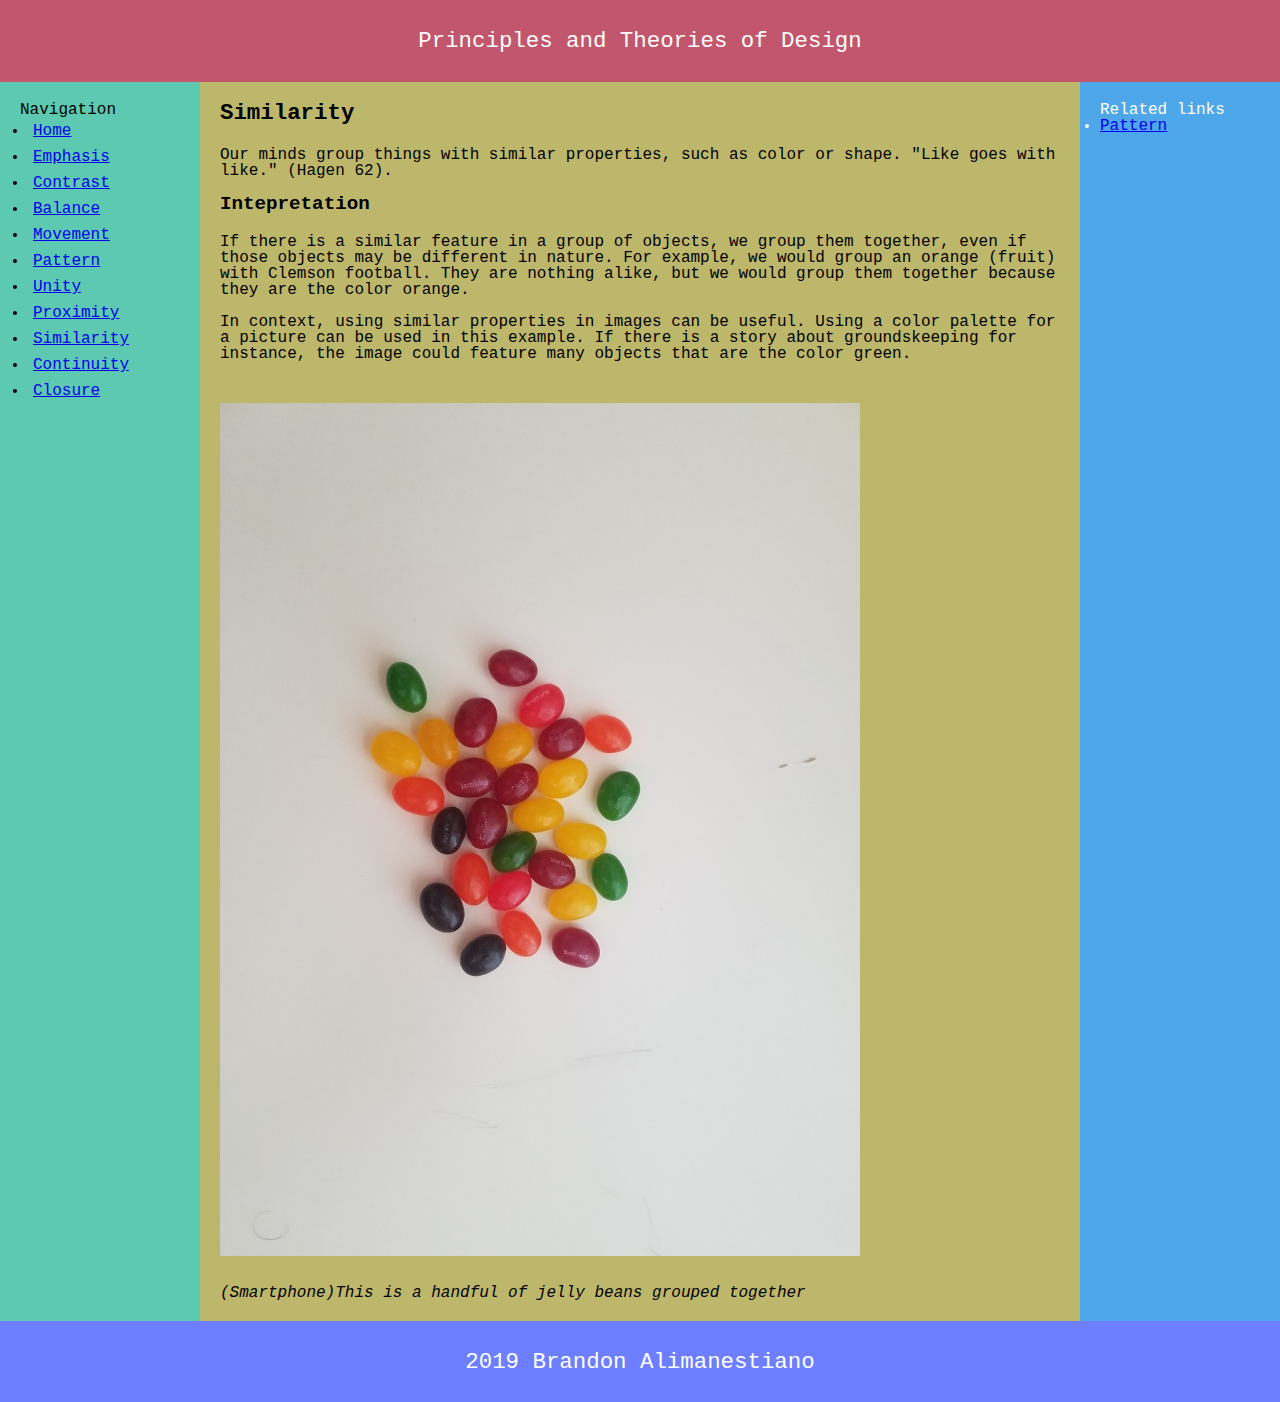
<file: similarity.html>
<!DOCTYPE html>
<html>
  <head>
    <title>Similarity -- Principles and Theories of Design</title>
    <meta charset="utf-8">
    <meta http-equiv="X-UA-Compatible" content="IE=edge">
    <meta name="viewport" content="width=device-width, initial-scale=1">
    <link rel="stylesheet" href="reset.css">
    <link rel="stylesheet" href="styles.css">
  </head>
  <body class="container">
   <header>Principles and Theories of Design</header>
   <nav>Navigation
      <ul>
          <li><a href="index.html">Home</a></li>
          <li><a href="emphasis.html">Emphasis</a></li>
          <li><a href="contrast.html">Contrast</a></li>
          <li><a href="balance.html">Balance</a></li>
          <li><a href="movement.html">Movement</a></li>
          <li><a href="pattern.html">Pattern</a></li>
          <li><a href="unity.html">Unity</a></li>
          <li><a href="proximity.html">Proximity</a></li>
          <li><a href="similarity.html">Similarity</a></li>
          <li><a href="continuity.html">Continuity</a></li>
          <li><a href="closure.html">Closure</a></li>
       </ul></nav>
   <main>
     <h1>Similarity</h1>
     <p>Our minds group things with similar properties, such as color or shape. "Like goes with like." (Hagen 62).</p>
       <h2>Intepretation</h2>
     <p>If there is a similar feature in a group of objects, we group them together, even if those objects may be different in nature. For example, we would group an orange (fruit) with Clemson football. They are nothing alike, but we would group them together because they are the color orange.</p>
       
       <p>In context, using similar properties in images can be useful. Using a color palette for a picture can be used in this example. If there is a story about groundskeeping for instance, the image could feature many objects that are the color green.</p>
     <ul>
       
     </ul>
    <figure>
     <img src="similarity.jpg" class="responsive" alt="similarity"/>
     <figcaption>(Smartphone)This is a handful of jelly beans grouped together
     </figcaption>
   </figure>
     </main>
     <aside>Related links
         <li><a href="pattern.html">Pattern</a></li></aside>
     <footer>2019 Brandon Alimanestiano</footer>
  </body>
</html>
</file>
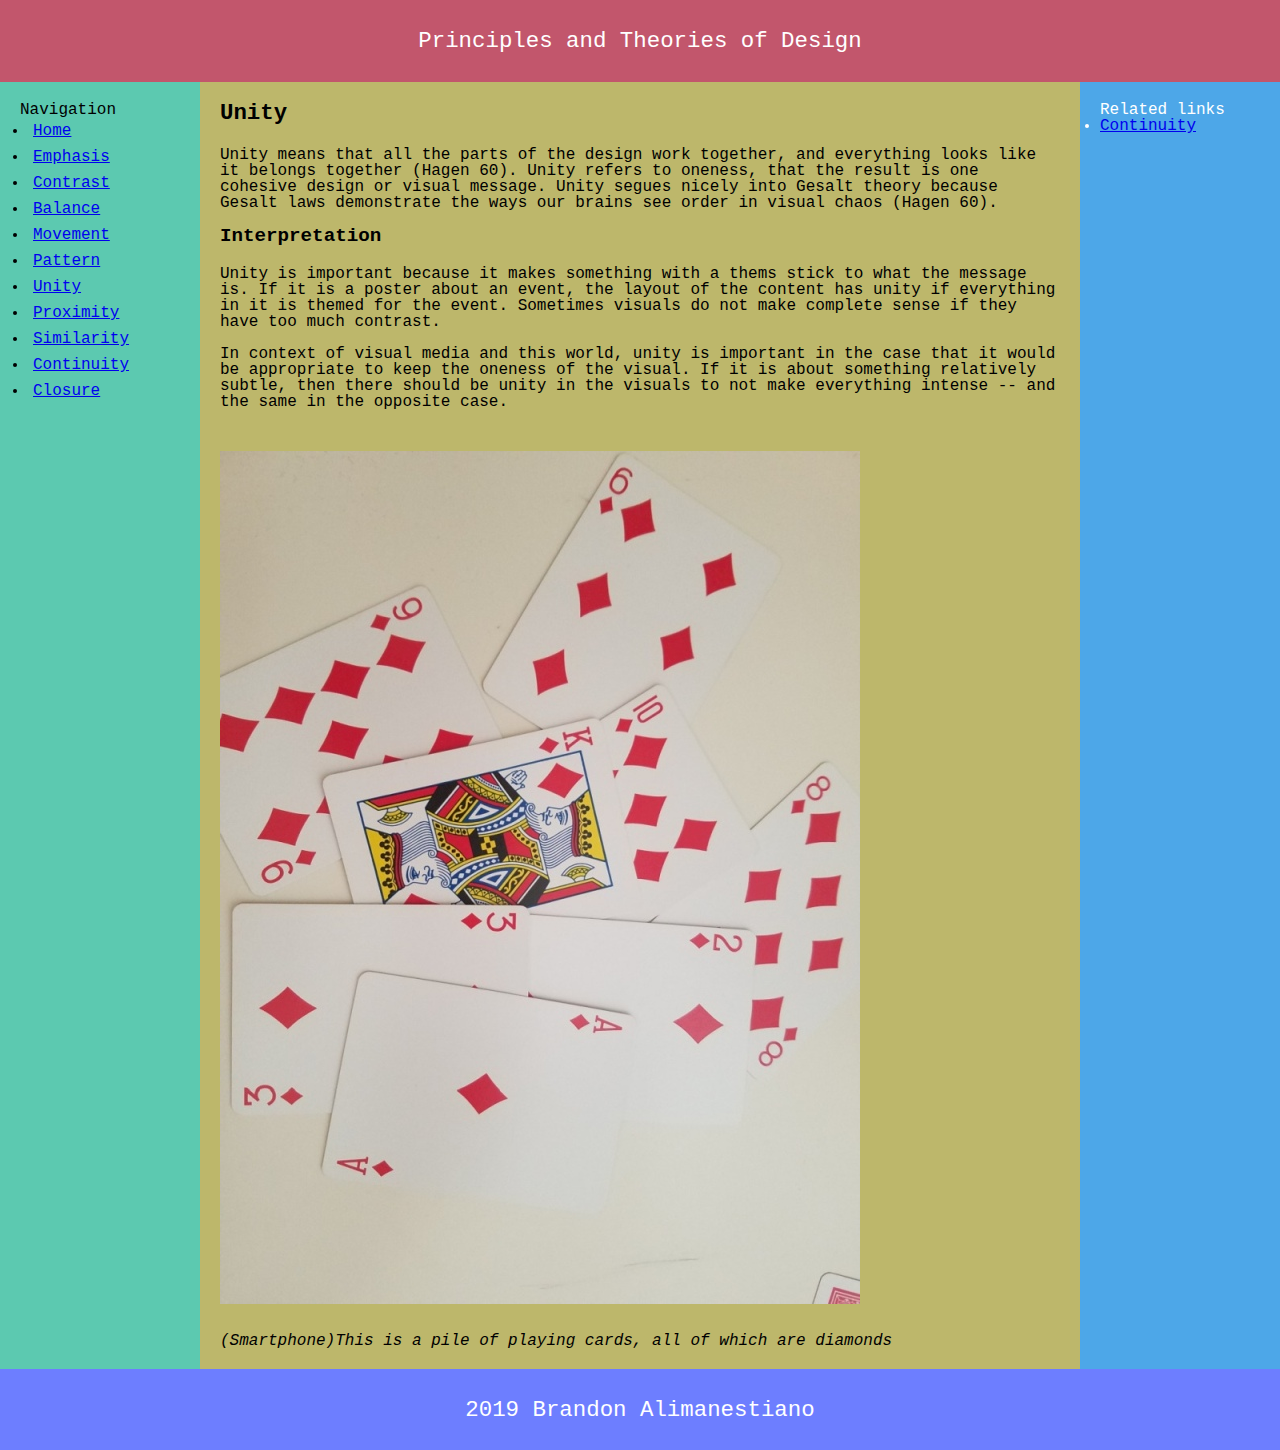
<file: unity.html>
<!DOCTYPE html>
<html>
  <head>
    <title>Unity -- Principles and Theories of Design</title>
    <meta charset="utf-8">
    <meta http-equiv="X-UA-Compatible" content="IE=edge">
    <meta name="viewport" content="width=device-width, initial-scale=1">
    <link rel="stylesheet" href="reset.css">
    <link rel="stylesheet" href="styles.css">
  </head>
  <body class="container">
   <header>Principles and Theories of Design</header>
   <nav>Navigation
      <ul>
          <li><a href="index.html">Home</a></li>
          <li><a href="emphasis.html">Emphasis</a></li>
          <li><a href="contrast.html">Contrast</a></li>
          <li><a href="balance.html">Balance</a></li>
          <li><a href="movement.html">Movement</a></li>
          <li><a href="pattern.html">Pattern</a></li>
          <li><a href="unity.html">Unity</a></li>
          <li><a href="proximity.html">Proximity</a></li>
          <li><a href="similarity.html">Similarity</a></li>
          <li><a href="continuity.html">Continuity</a></li>
          <li><a href="closure.html">Closure</a></li>
       </ul></nav>
   <main>
     <h1>Unity</h1>
     <p>Unity means that all the parts of the design work together, and everything looks like it belongs together (Hagen 60). Unity refers to oneness, that the result is one cohesive design or visual message. Unity segues nicely into Gesalt theory because Gesalt laws demonstrate the ways our brains see order in visual chaos (Hagen 60).</p>
       <h2>Interpretation</h2>
     <p>Unity is important because it makes something with a thems stick to what the message is. If it is a poster about an event, the layout of the content has unity if everything in it is themed for the event. Sometimes visuals do not make complete sense if they have too much contrast. </p>
       
       <p> In context of visual media and this world, unity is important in the case that it would be appropriate to keep the oneness of the visual. If it is about something relatively subtle, then there should be unity in the visuals to not make everything intense -- and the same in the opposite case.</p>
    
    <figure>
     <img src="unity.jpg" class="responsive" alt="unity"/>
     <figcaption>(Smartphone)This is a pile of playing cards, all of which are diamonds
     </figcaption>
   </figure>
     </main>
     <aside>Related links
       <li><a href="continuity.html">Continuity</a></li></aside>
     <footer>2019 Brandon Alimanestiano</footer>
  </body>
</html>
</file>
<file: styles.css>
@import-url(https://fonts.googleapis.com/css?family=Inconsolata&display=swap" rel="stylesheet);

body {
    font-family: 'Inconsolata', monospace;
  
}

.container {
  display: flex;
  flex-direction: column;
  min-height: 100vh;
}


@media (min-width: 768px) {
  .container {
    display: grid;
    grid-template-columns: 200px 1fr 200px;
    grid-template-rows: auto 1fr auto;

  }
}

header {
  grid-column: span 3;
  padding: 30px;
  text-align: center;
  font-size: 1.4em;
  background-color: #C2566C;
  color: white;
}

main {
  flex: 1;
  padding: 20px;
  background-color: darkkhaki;
  color: black;
}

nav {
  background-color: #5CC9B0;
  padding: 20px;

}

nav li {
  padding: 5px;
}


aside {
  padding: 20px;
  background-color: #4DA7E8;
  color: white;
}

figcaption {
    font-style: italic;
}

footer {
  grid-column: span 3;
  padding: 30px;
  text-align: center;
  font-size: 1.4em;
  background-color: #6D7EFF;
  color: white;
}

h1 {
  margin-bottom: 1em;
  font-size: 1.4em;
  font-weight: bolder;
}

h2 {
  margin-bottom: 1em;
  font-size: 1.2em;
  font-weight: bold;
}

h3 {
  margin-bottom: 1em;
  font-size: 1em;
  font-style: italic;
}

p {
  margin-bottom: 1em;
}

.responsive {
    max-width: 100%;
    height: auto;
    padding-top: 3%;
    padding-bottom: 3%;
}
</file>
